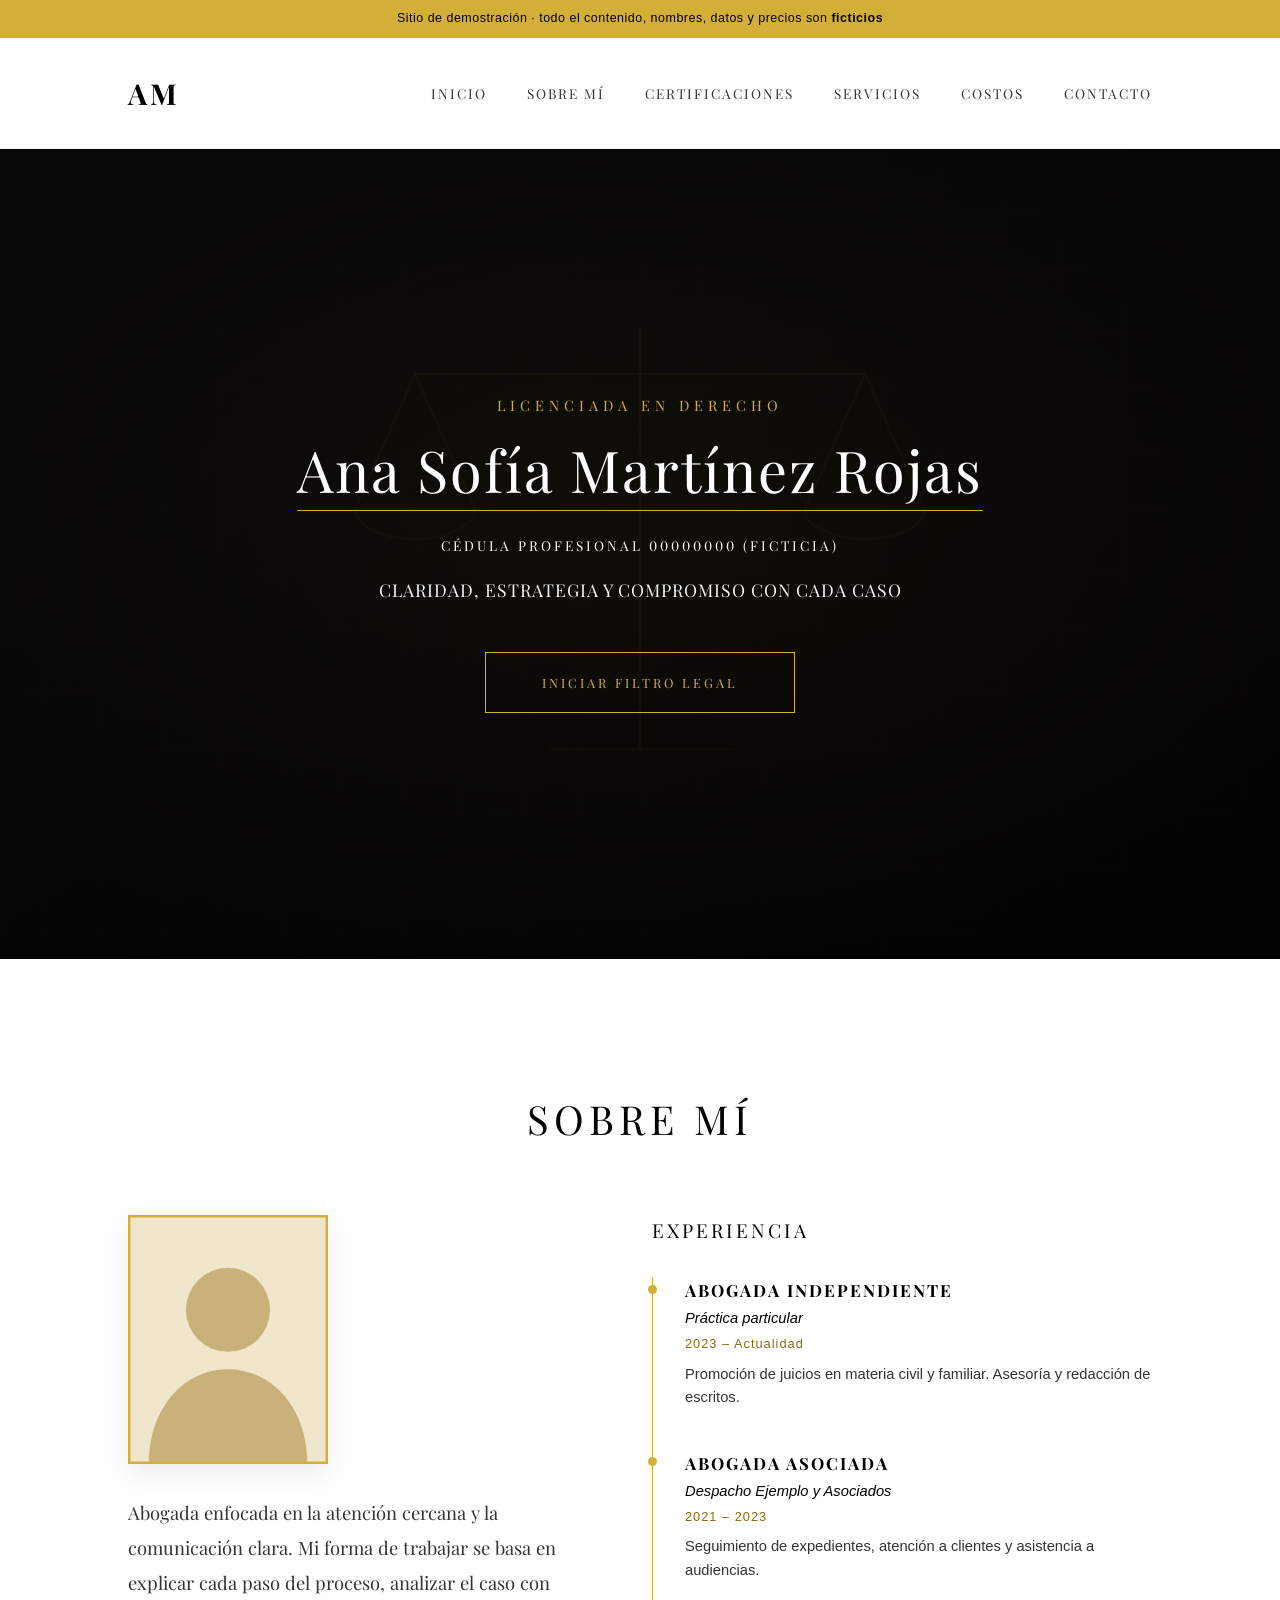
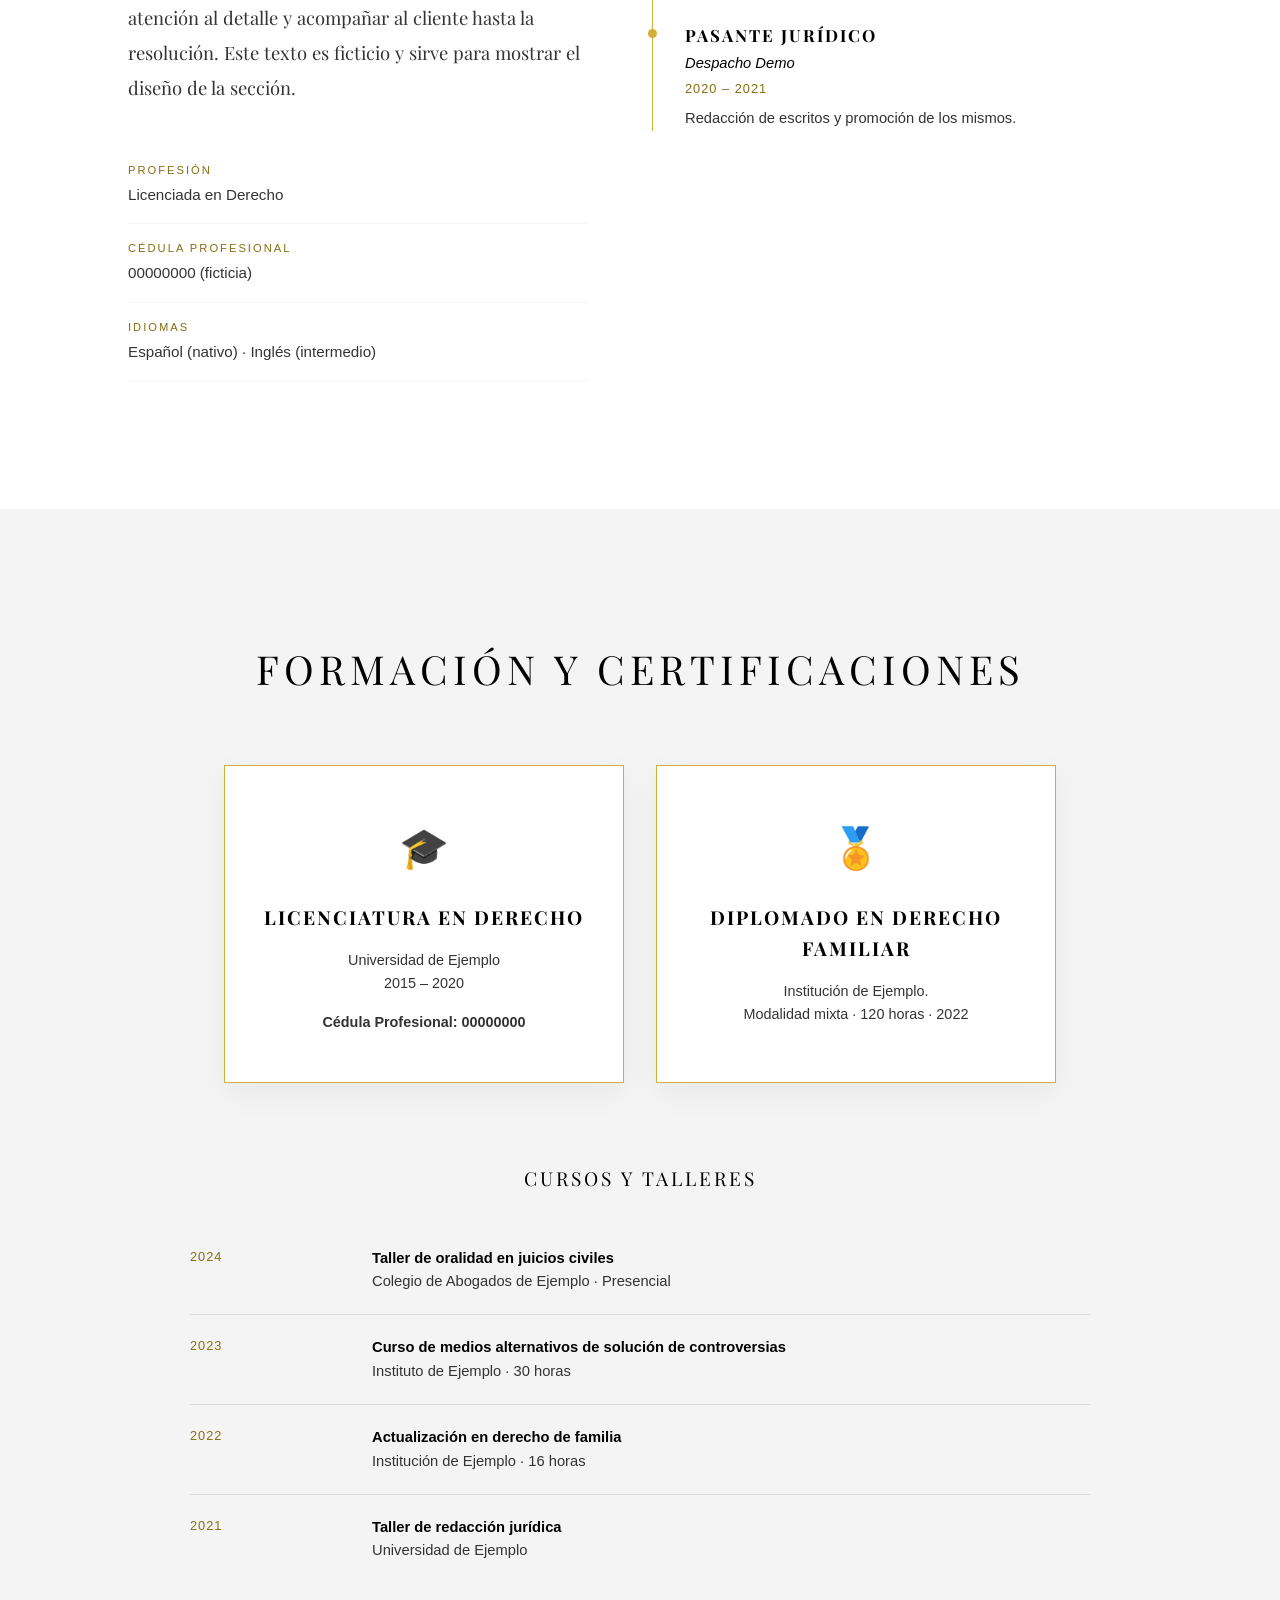
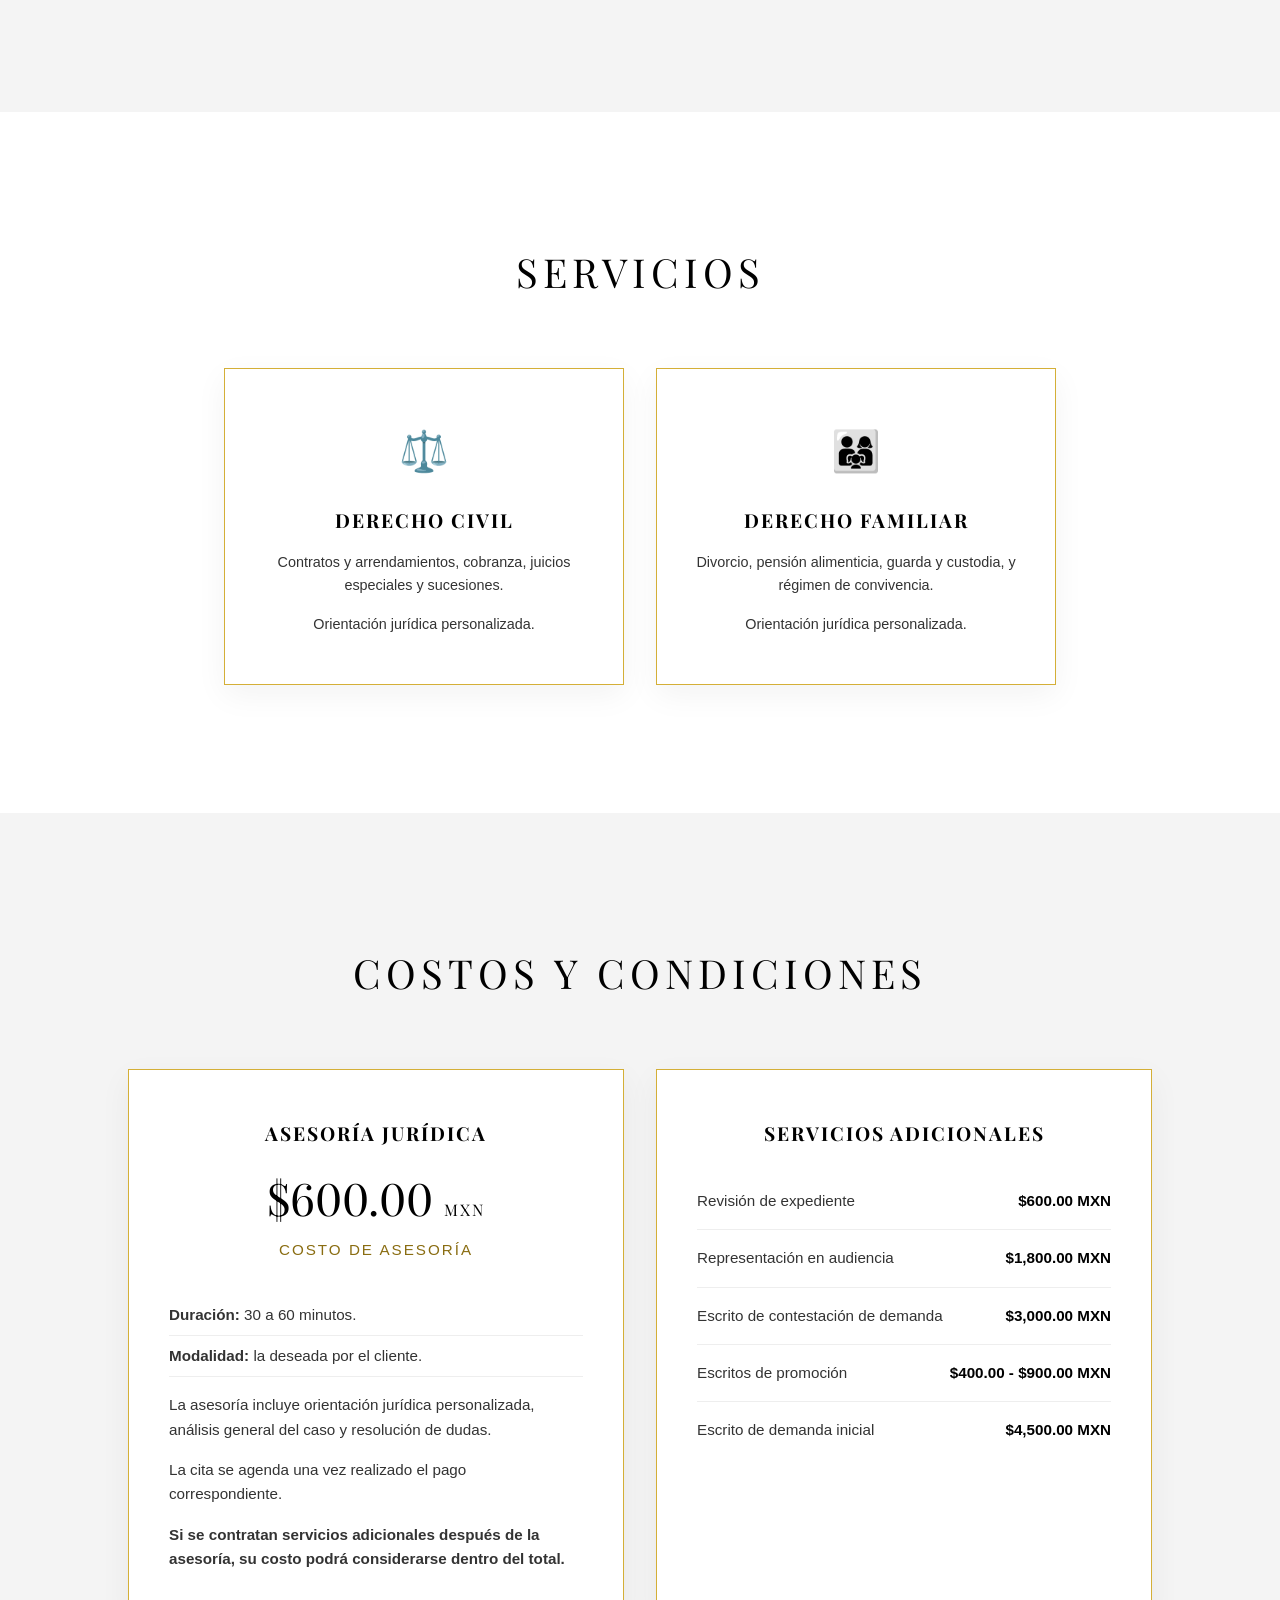
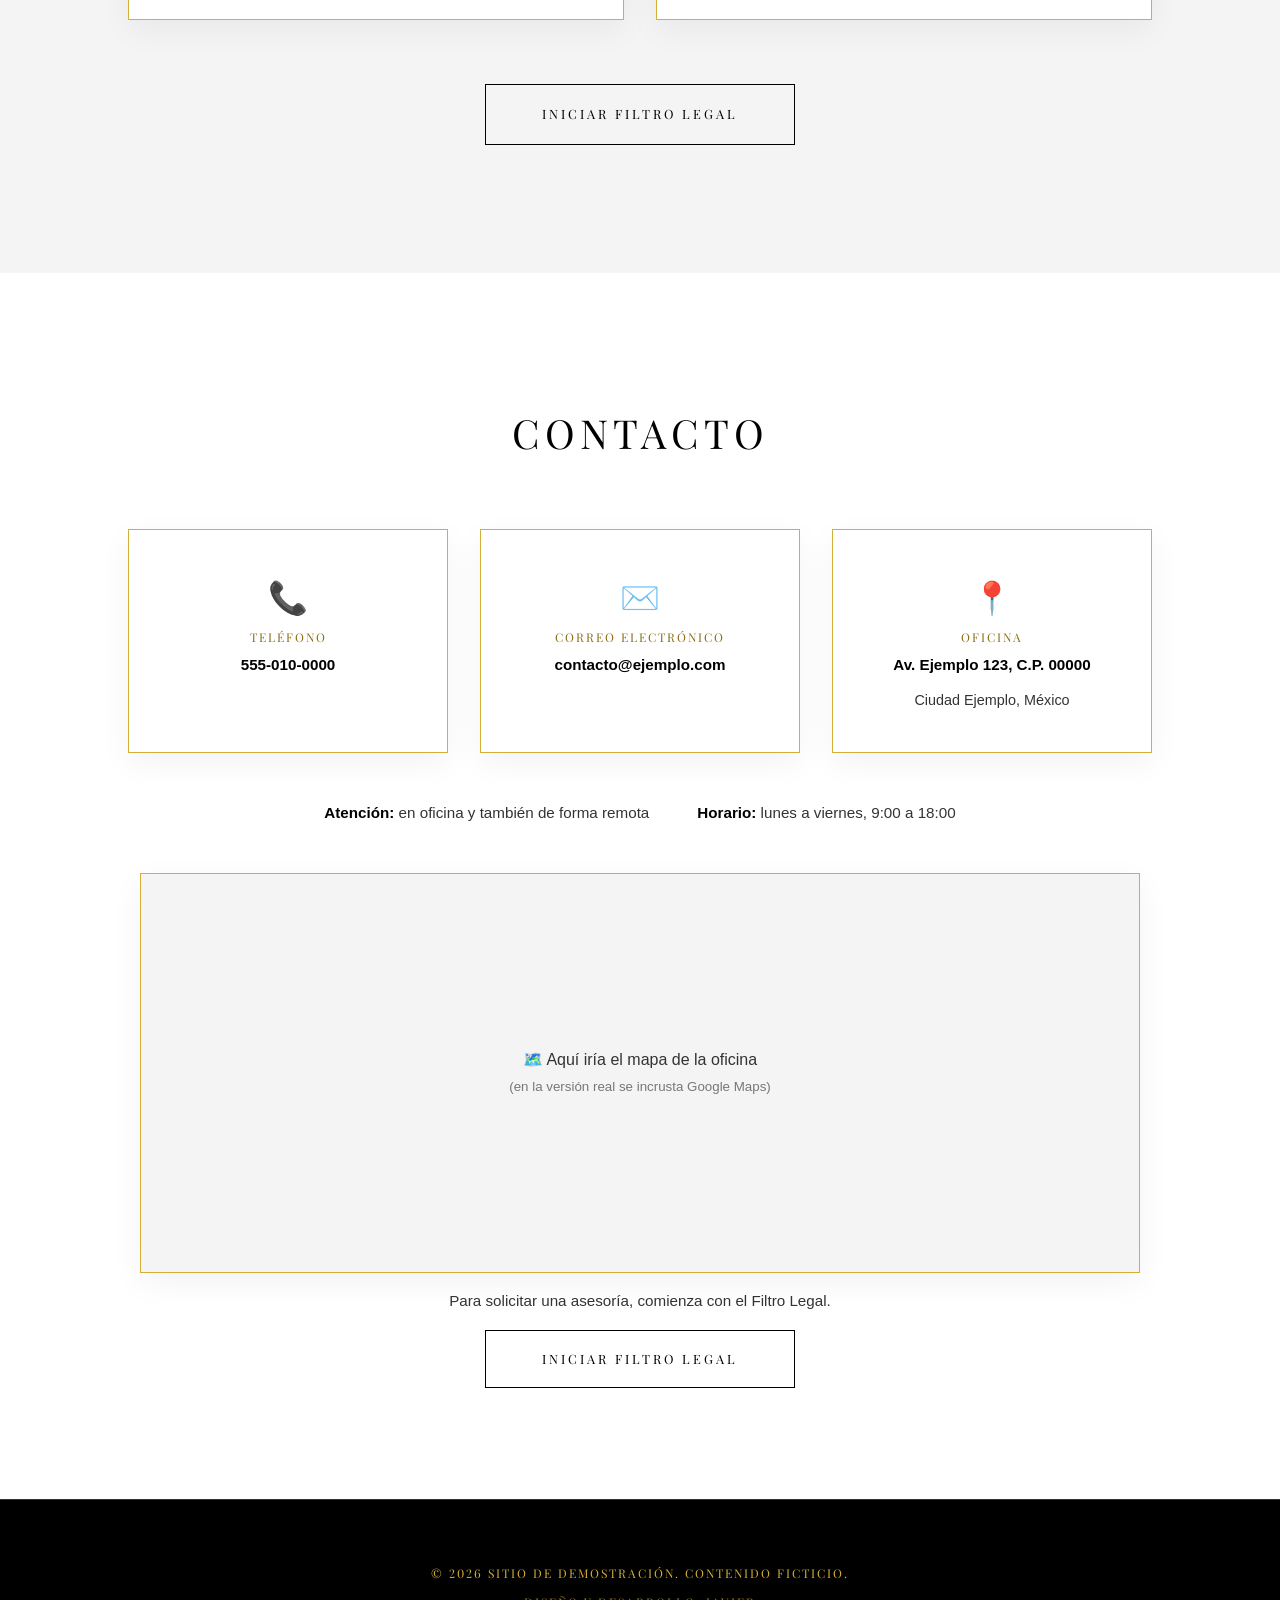
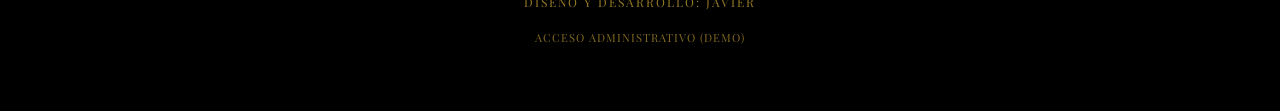
<file: index.html>
<!DOCTYPE html>
<html lang="es">
<head>
    <meta charset="UTF-8">
    <meta name="viewport" content="width=device-width, initial-scale=1.0">
    <title>Lic. Ana Sofía Martínez Rojas | Abogada (sitio de demostración)</title>
    <meta name="description" content="Sitio de demostración: landing profesional para una abogada, con formulario de pre-calificación de clientes y panel de solicitudes. Todo el contenido es ficticio.">
    <meta name="robots" content="noindex, nofollow">
    <meta name="theme-color" content="#000000">
    <meta property="og:type" content="website">
    <meta property="og:title" content="Landing para abogada con filtro de clientes (demo)">
    <meta property="og:description" content="Landing responsive, formulario de pre-calificación y panel de solicitudes. Contenido ficticio de demostración.">
    <link rel="icon" type="image/svg+xml" href="img/favicon.svg">
    <link href="https://fonts.googleapis.com/css2?family=Playfair+Display:ital,wght@0,400;0,700;1,400&display=swap" rel="stylesheet">
    <link rel="stylesheet" href="styles.css">
</head>
<body>

    <div class="demo-banner" role="note">
        Sitio de demostración · todo el contenido, nombres, datos y precios son <strong>ficticios</strong>
    </div>

    <nav class="navbar" id="navbar">
        <div class="logo">AM</div>
        <button class="nav-toggle" id="nav-toggle" type="button" aria-label="Abrir menú" aria-expanded="false" aria-controls="nav-links">
            <span></span><span></span><span></span>
        </button>
        <ul class="nav-links" id="nav-links">
            <li><a href="#">Inicio</a></li>
            <li><a href="#sobre-mi">Sobre mí</a></li>
            <li><a href="#formacion">Certificaciones</a></li>
            <li><a href="#servicios">Servicios</a></li>
            <li><a href="#costos">Costos</a></li>
            <li><a href="#contacto">Contacto</a></li>
        </ul>
    </nav>

    <header class="hero">
        <p class="hero-kicker">Licenciada en Derecho</p>
        <h1>Ana Sofía Martínez Rojas</h1>
        <p class="hero-credential">Cédula Profesional 00000000 (ficticia)</p>
        <p>Claridad, estrategia y compromiso con cada caso</p>
        <a href="encuesta.html" class="btn" target="_blank" rel="noopener">Iniciar Filtro Legal</a>
    </header>

    <!-- ============ SOBRE MÍ ============ -->
    <section class="about" id="sobre-mi">
        <h2>Sobre Mí</h2>
        <div class="about-grid">

            <div class="about-profile">
                <img class="about-photo" src="img/avatar.svg" alt="Retrato ilustrativo de la abogada (imagen de demostración)" width="200" height="250">
                <p class="about-lead">Abogada enfocada en la atención cercana y la comunicación clara. Mi forma de trabajar se basa en explicar cada paso del proceso, analizar el caso con atención al detalle y acompañar al cliente hasta la resolución. Este texto es ficticio y sirve para mostrar el diseño de la sección.</p>
                <ul class="about-facts">
                    <li><span>Profesión</span> Licenciada en Derecho</li>
                    <li><span>Cédula Profesional</span> 00000000 (ficticia)</li>
                    <li><span>Idiomas</span> Español (nativo) · Inglés (intermedio)</li>
                </ul>
            </div>

            <div class="about-experience">
                <h3>Experiencia</h3>
                <ol class="timeline">
                    <li>
                        <h4>Abogada independiente</h4>
                        <p class="timeline-org">Práctica particular</p>
                        <p class="timeline-date">2023 – Actualidad</p>
                        <p>Promoción de juicios en materia civil y familiar. Asesoría y redacción de escritos.</p>
                    </li>
                    <li>
                        <h4>Abogada asociada</h4>
                        <p class="timeline-org">Despacho Ejemplo y Asociados</p>
                        <p class="timeline-date">2021 – 2023</p>
                        <p>Seguimiento de expedientes, atención a clientes y asistencia a audiencias.</p>
                    </li>
                    <li>
                        <h4>Pasante jurídico</h4>
                        <p class="timeline-org">Despacho Demo</p>
                        <p class="timeline-date">2020 – 2021</p>
                        <p>Redacción de escritos y promoción de los mismos.</p>
                    </li>
                </ol>
            </div>

        </div>
    </section>

    <!-- ============ FORMACIÓN Y CERTIFICACIONES ============ -->
    <section class="formation" id="formacion">
        <h2>Formación y Certificaciones</h2>

        <div class="cert-grid">
            <div class="card">
                <div class="cert-icon">🎓</div>
                <h3>Licenciatura en Derecho</h3>
                <p>Universidad de Ejemplo<br>2015 – 2020</p>
                <p><strong>Cédula Profesional: 00000000</strong></p>
            </div>
            <div class="card">
                <div class="cert-icon">🏅</div>
                <h3>Diplomado en Derecho Familiar</h3>
                <p>Institución de Ejemplo.<br>Modalidad mixta · 120 horas · 2022</p>
            </div>
        </div>

        <h3 class="formation-subtitle">Cursos y Talleres</h3>
        <ul class="course-list">
            <li>
                <span class="course-date">2024</span>
                <div><strong>Taller de oralidad en juicios civiles</strong><br>Colegio de Abogados de Ejemplo · Presencial</div>
            </li>
            <li>
                <span class="course-date">2023</span>
                <div><strong>Curso de medios alternativos de solución de controversias</strong><br>Instituto de Ejemplo · 30 horas</div>
            </li>
            <li>
                <span class="course-date">2022</span>
                <div><strong>Actualización en derecho de familia</strong><br>Institución de Ejemplo · 16 horas</div>
            </li>
            <li>
                <span class="course-date">2021</span>
                <div><strong>Taller de redacción jurídica</strong><br>Universidad de Ejemplo</div>
            </li>
        </ul>
    </section>

    <section class="services" id="servicios">
        <h2>Servicios</h2>
        <div class="cert-grid">
            <div class="card">
                <div class="cert-icon">⚖️</div>
                <h3>Derecho Civil</h3>
                <p>Contratos y arrendamientos, cobranza, juicios especiales y sucesiones.</p>
                <p>Orientación jurídica personalizada.</p>
            </div>
            <div class="card">
                <div class="cert-icon">👨‍👩‍👧</div>
                <h3>Derecho Familiar</h3>
                <p>Divorcio, pensión alimenticia, guarda y custodia, y régimen de convivencia.</p>
                <p>Orientación jurídica personalizada.</p>
            </div>
        </div>
    </section>

    <section class="pricing" id="costos">
        <h2>Costos y Condiciones</h2>
        <div class="pricing-grid">

            <div class="pricing-card">
                <h3>Asesoría Jurídica</h3>
                <div class="pricing-price">$600.00 <small>MXN</small></div>
                <p class="pricing-caption">Costo de asesoría</p>
                <ul class="pricing-details">
                    <li><strong>Duración:</strong> 30 a 60 minutos.</li>
                    <li><strong>Modalidad:</strong> la deseada por el cliente.</li>
                </ul>
                <p>La asesoría incluye orientación jurídica personalizada, análisis general del caso y resolución de dudas.</p>
                <p>La cita se agenda una vez realizado el pago correspondiente.</p>
                <p><strong>Si se contratan servicios adicionales después de la asesoría, su costo podrá considerarse dentro del total.</strong></p>
            </div>

            <div class="pricing-card">
                <h3>Servicios adicionales</h3>
                <ul class="pricing-list">
                    <li><span>Revisión de expediente</span> <strong>$600.00 MXN</strong></li>
                    <li><span>Representación en audiencia</span> <strong>$1,800.00 MXN</strong></li>
                    <li><span>Escrito de contestación de demanda</span> <strong>$3,000.00 MXN</strong></li>
                    <li><span>Escritos de promoción</span> <strong>$400.00 - $900.00 MXN</strong></li>
                    <li><span>Escrito de demanda inicial</span> <strong>$4,500.00 MXN</strong></li>
                </ul>
            </div>

        </div>
        <a href="encuesta.html" class="btn btn-dark pricing-cta" target="_blank" rel="noopener">Iniciar Filtro Legal</a>
    </section>

    <!-- ============ CONTACTO ============ -->
    <section class="contact" id="contacto">
        <h2>Contacto</h2>
        <div class="contact-grid">
            <div class="contact-item">
                <span class="contact-icon">📞</span>
                <span class="contact-label">Teléfono</span>
                <strong>555-010-0000</strong>
            </div>
            <div class="contact-item">
                <span class="contact-icon">✉️</span>
                <span class="contact-label">Correo electrónico</span>
                <strong>contacto@ejemplo.com</strong>
            </div>
            <div class="contact-item contact-office">
                <span class="contact-icon">📍</span>
                <span class="contact-label">Oficina</span>
                <strong>Av. Ejemplo 123, C.P. 00000</strong>
                <span class="contact-detail">Ciudad Ejemplo, México</span>
            </div>
        </div>

        <ul class="contact-info">
            <li><strong>Atención:</strong> en oficina y también de forma remota</li>
            <li><strong>Horario:</strong> lunes a viernes, 9:00 a 18:00</li>
        </ul>

        <div class="contact-map contact-map-demo" role="img" aria-label="Espacio reservado para el mapa de la oficina">
            <p>🗺️ Aquí iría el mapa de la oficina<br><small>(en la versión real se incrusta Google Maps)</small></p>
        </div>

        <p class="contact-note">Para solicitar una asesoría, comienza con el Filtro Legal.</p>
        <a href="encuesta.html" class="btn btn-dark" target="_blank" rel="noopener">Iniciar Filtro Legal</a>
    </section>

    <footer>
        <p>&copy; 2026 Sitio de demostración. Contenido ficticio.</p>
        <p class="footer-credit">Diseño y desarrollo: Javier</p>
        <div class="footer-admin">
            <a href="admin.html">Acceso Administrativo (demo)</a>
        </div>
    </footer>

    <script src="nav.js"></script>
</body>
</html>
</file>
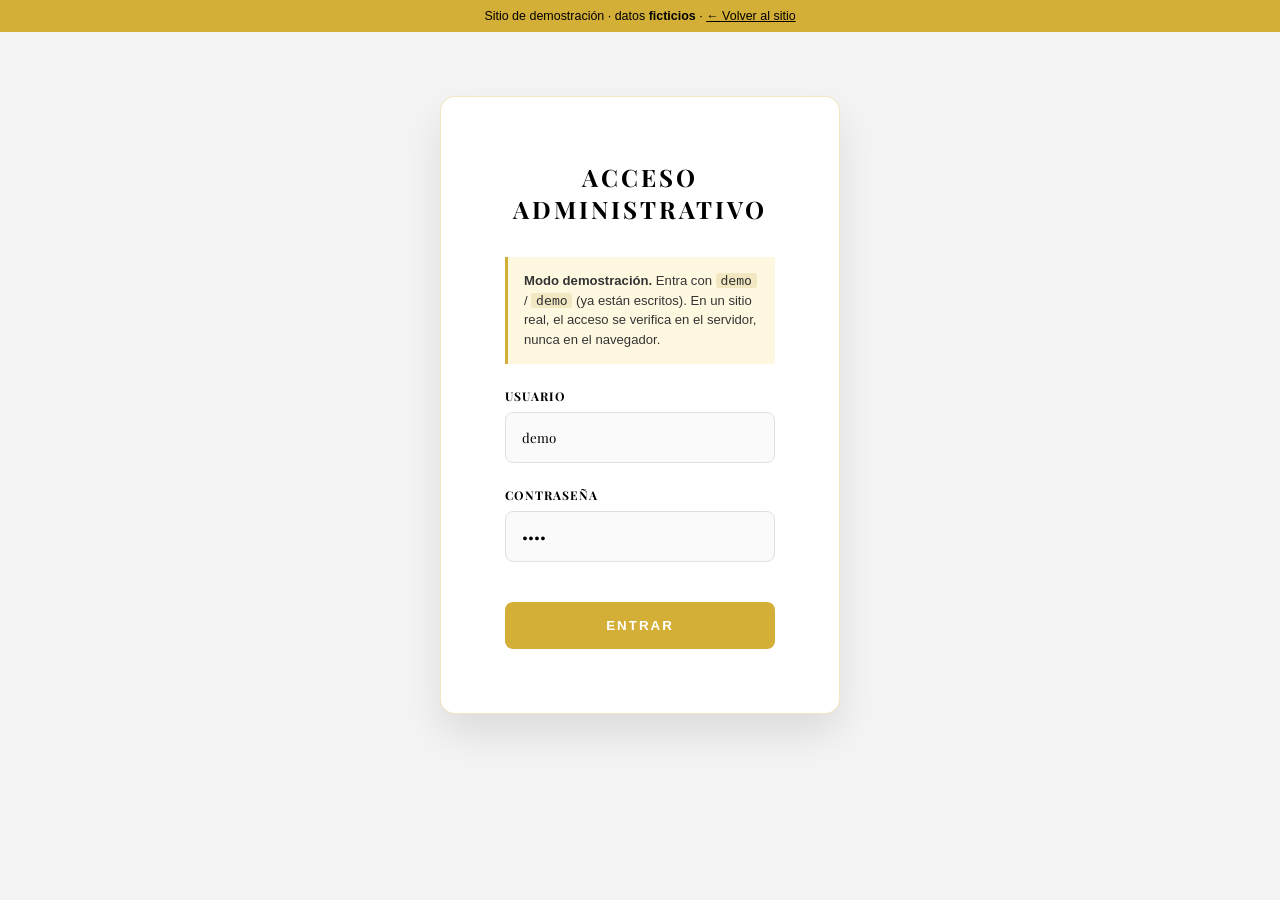
<file: admin.html>
<!DOCTYPE html>
<html lang="es">
<head>
    <meta charset="UTF-8">
    <meta name="viewport" content="width=device-width, initial-scale=1.0">
    <title>Panel de Administración | Sitio de demostración</title>
    <meta name="robots" content="noindex, nofollow">
    <link rel="icon" type="image/svg+xml" href="img/favicon.svg">
    <link href="https://fonts.googleapis.com/css2?family=Playfair+Display:ital,wght@0,400;0,700;1,400&display=swap" rel="stylesheet">
    <link rel="stylesheet" href="admin.css">
</head>
<body>

    <div class="demo-banner" role="note">
        Sitio de demostración · datos <strong>ficticios</strong> · <a href="index.html">← Volver al sitio</a>
    </div>

    <main class="admin-main">

        <div id="login-section" class="login-container">
            <h2>Acceso Administrativo</h2>
            <p class="demo-hint">
                <strong>Modo demostración.</strong> Entra con <code>demo</code> / <code>demo</code> (ya están escritos).
                En un sitio real, el acceso se verifica en el servidor, nunca en el navegador.
            </p>
            <form id="login-form">
                <div class="form-group">
                    <label for="username">Usuario</label>
                    <input type="text" id="username" required placeholder="Usuario" value="demo" autocomplete="off">
                </div>
                <div class="form-group">
                    <label for="password">Contraseña</label>
                    <input type="password" id="password" required placeholder="••••••••" value="demo" autocomplete="off">
                </div>
                <button type="submit" class="btn-login">Entrar</button>
            </form>
        </div>

        <div id="dashboard">
            <div class="dashboard-header">
                <h2>Solicitudes de Clientes</h2>
                <div class="dashboard-actions">
                    <button class="btn-secondary" id="btn-restablecer" type="button">Restablecer datos de ejemplo</button>
                    <button class="btn-logout" onclick="logout()">Cerrar Sesión</button>
                </div>
            </div>
            <p class="dashboard-hint">Haz clic en una fila para ver el detalle completo de la solicitud.</p>
            <div class="tabla-scroll">
                <table>
                    <thead>
                        <tr>
                            <th>Fecha</th>
                            <th>Cliente</th>
                            <th>Área</th>
                            <th>WhatsApp</th>
                            <th>Estado</th>
                        </tr>
                    </thead>
                    <tbody id="solicitudes-body"></tbody>
                </table>
            </div>
            <p id="solicitudes-vacio" class="solicitudes-vacio">Aún no hay solicitudes del Filtro Legal.</p>
        </div>

    </main>

    <script src="store.js"></script>
    <script src="admin-solicitudes.js"></script>

    <script>
        const loginForm = document.getElementById('login-form');
        const loginSection = document.getElementById('login-section');
        const dashboard = document.getElementById('dashboard');

        // Demo: la verificación es solo visual. Ver el mensaje en pantalla.
        loginForm.addEventListener('submit', (e) => {
            e.preventDefault();
            const user = document.getElementById('username').value.trim();
            const pass = document.getElementById('password').value;

            if (user === 'demo' && pass === 'demo') {
                loginSection.style.display = 'none';
                dashboard.style.display = 'block';
            } else {
                alert('En esta demo las credenciales son: usuario "demo" y contraseña "demo".');
            }
        });

        function logout() {
            dashboard.style.display = 'none';
            loginSection.style.display = 'block';
        }
    </script>
</body>
</html>
</file>
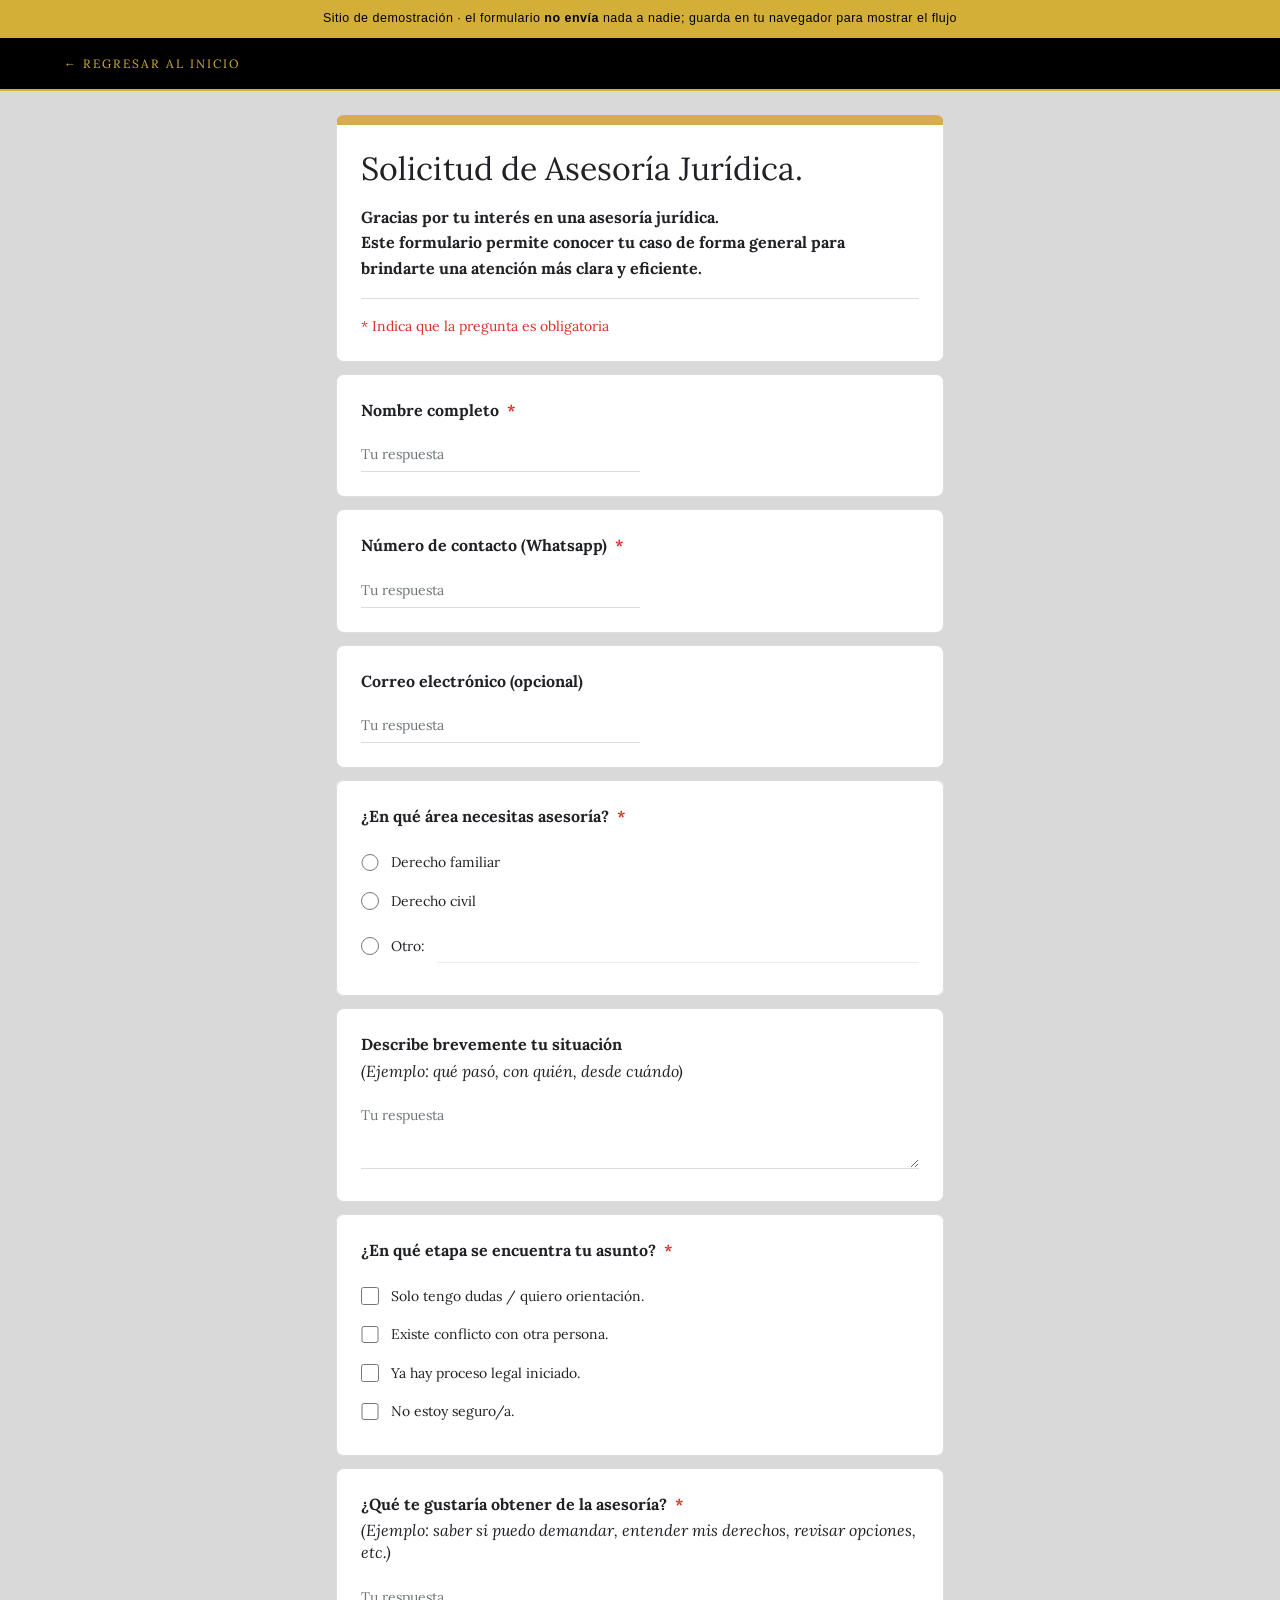
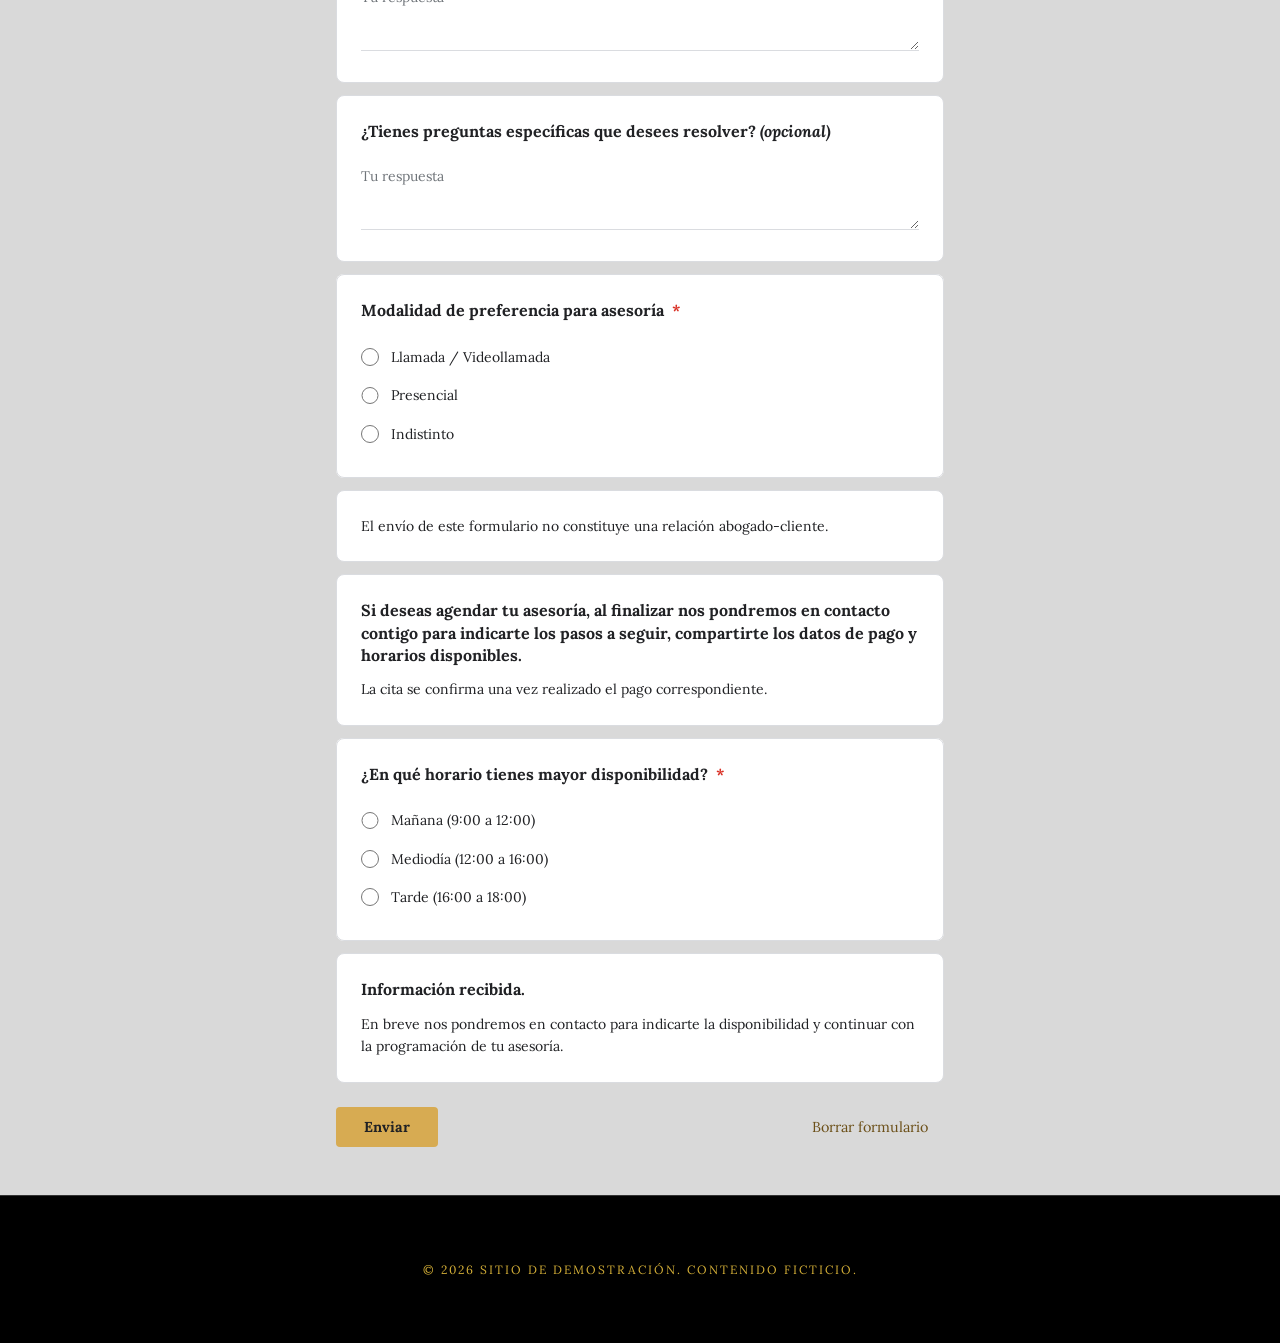
<file: encuesta.html>
<!DOCTYPE html>
<html lang="es">
<head>
    <meta charset="UTF-8">
    <meta name="viewport" content="width=device-width, initial-scale=1.0">
    <title>Solicitud de Asesoría Jurídica | Sitio de demostración</title>
    <meta name="robots" content="noindex, nofollow">
    <link rel="icon" type="image/svg+xml" href="img/favicon.svg">
    <link href="https://fonts.googleapis.com/css2?family=Lora:ital,wght@0,400;0,700;1,400;1,700&family=Playfair+Display:wght@400;700&display=swap" rel="stylesheet">
    <link rel="stylesheet" href="styles.css">
    <link rel="stylesheet" href="encuesta.css">
</head>
<body class="filtro-page">

    <div class="demo-banner" role="note">
        Sitio de demostración · el formulario <strong>no envía</strong> nada a nadie; guarda en tu navegador para mostrar el flujo
    </div>

    <div class="filtro-topbar">
        <a href="index.html" class="back-btn">← Regresar al Inicio</a>
    </div>

    <main class="filtro-wrap">

        <!-- ================= FORMULARIO ================= -->
        <div id="filtro-formulario">

            <header class="filtro-card filtro-card-header">
                <h1 class="filtro-titulo">Solicitud de Asesoría Jurídica.</h1>
                <p class="filtro-intro"><b>Gracias por tu interés en una asesoría jurídica.<br>Este formulario permite conocer tu caso de forma general para brindarte una atención más clara y eficiente.</b></p>
                <p class="aviso-obligatorio">* Indica que la pregunta es obligatoria</p>
            </header>

            <form id="filtroForm">

                <!-- 1 · Texto corto · obligatoria -->
                <div class="filtro-card pregunta-grupo">
                    <label class="pregunta-label" for="nombre">Nombre completo <span class="req">*</span></label>
                    <input class="filtro-input" type="text" id="nombre" name="nombre" required autocomplete="name" placeholder="Tu respuesta">
                </div>

                <!-- 2 · Texto corto · obligatoria -->
                <div class="filtro-card pregunta-grupo">
                    <label class="pregunta-label" for="whatsapp">Número de contacto (Whatsapp) <span class="req">*</span></label>
                    <input class="filtro-input" type="tel" id="whatsapp" name="whatsapp" required minlength="10" inputmode="tel" autocomplete="tel" placeholder="Tu respuesta">
                </div>

                <!-- 3 · Texto corto · opcional -->
                <div class="filtro-card pregunta-grupo">
                    <label class="pregunta-label" for="correo">Correo electrónico (opcional)</label>
                    <input class="filtro-input" type="email" id="correo" name="correo" autocomplete="email" placeholder="Tu respuesta">
                </div>

                <!-- 4 · Opción única con "Otro" · obligatoria -->
                <fieldset class="filtro-card pregunta-grupo">
                    <legend class="pregunta-label">¿En qué área necesitas asesoría? <span class="req">*</span></legend>
                    <label class="opcion"><input type="radio" name="area" value="Derecho familiar" required> Derecho familiar</label>
                    <label class="opcion"><input type="radio" name="area" value="Derecho civil"> Derecho civil</label>
                    <label class="opcion opcion-otro">
                        <input type="radio" name="area" value="__otro__" id="area-otro"> Otro:
                        <input class="filtro-input" type="text" id="area-otro-texto" name="area_otro" disabled aria-label="Otra área">
                    </label>
                </fieldset>

                <!-- 5 · Párrafo · opcional -->
                <div class="filtro-card pregunta-grupo">
                    <label class="pregunta-label" for="descripcion">
                        Describe brevemente tu situación
                        <i class="ayuda">(Ejemplo: qué pasó, con quién, desde cuándo)</i>
                    </label>
                    <textarea class="filtro-input" id="descripcion" name="descripcion" rows="3" placeholder="Tu respuesta"></textarea>
                </div>

                <!-- 6 · Casillas (varias) · obligatoria -->
                <fieldset class="filtro-card pregunta-grupo" id="grupo-etapa">
                    <legend class="pregunta-label">¿En qué etapa se encuentra tu asunto? <span class="req">*</span></legend>
                    <label class="opcion"><input type="checkbox" name="etapa" value="Solo tengo dudas / quiero orientación."> Solo tengo dudas / quiero orientación.</label>
                    <label class="opcion"><input type="checkbox" name="etapa" value="Existe conflicto con otra persona."> Existe conflicto con otra persona.</label>
                    <label class="opcion"><input type="checkbox" name="etapa" value="Ya hay proceso legal iniciado."> Ya hay proceso legal iniciado.</label>
                    <label class="opcion"><input type="checkbox" name="etapa" value="No estoy seguro/a."> No estoy seguro/a.</label>
                    <p class="error-msg" id="error-etapa" hidden>Esta pregunta es obligatoria. Selecciona al menos una opción.</p>
                </fieldset>

                <!-- 7 · Párrafo · obligatoria -->
                <div class="filtro-card pregunta-grupo">
                    <label class="pregunta-label" for="objetivo">
                        ¿Qué te gustaría obtener de la asesoría? <span class="req">*</span>
                        <i class="ayuda">(Ejemplo: saber si puedo demandar, entender mis derechos, revisar opciones, etc.)</i>
                    </label>
                    <textarea class="filtro-input" id="objetivo" name="objetivo" rows="3" required placeholder="Tu respuesta"></textarea>
                </div>

                <!-- 8 · Párrafo · opcional -->
                <div class="filtro-card pregunta-grupo">
                    <label class="pregunta-label" for="preguntas">¿Tienes preguntas específicas que desees resolver? <i>(opcional)</i></label>
                    <textarea class="filtro-input" id="preguntas" name="preguntas" rows="3" placeholder="Tu respuesta"></textarea>
                </div>

                <!-- 9 · Opción única · obligatoria -->
                <fieldset class="filtro-card pregunta-grupo">
                    <legend class="pregunta-label">Modalidad de preferencia para asesoría <span class="req">*</span></legend>
                    <label class="opcion"><input type="radio" name="modalidad" value="Llamada / Videollamada" required> Llamada / Videollamada</label>
                    <label class="opcion"><input type="radio" name="modalidad" value="Presencial"> Presencial</label>
                    <label class="opcion"><input type="radio" name="modalidad" value="Indistinto"> Indistinto</label>
                </fieldset>

                <!-- Costos y servicios adicionales viven en index.html#costos. Aquí solo queda el aviso legal del envío. -->
                <section class="filtro-card">
                    <div class="bloque-texto">
                        <p>El envío de este formulario no constituye una relación abogado-cliente.</p>
                    </div>
                </section>

                <!-- 12 · Bloque de texto: aviso de contacto -->
                <section class="filtro-card">
                    <h2 class="bloque-titulo">Si deseas agendar tu asesoría, al finalizar nos pondremos en contacto contigo para indicarte los pasos a seguir, compartirte los datos de pago y horarios disponibles.</h2>
                    <div class="bloque-texto">
                        <p>La cita se confirma una vez realizado el pago correspondiente.</p>
                    </div>
                </section>

                <!-- 13 · Opción única · obligatoria -->
                <fieldset class="filtro-card pregunta-grupo">
                    <legend class="pregunta-label">¿En qué horario tienes mayor disponibilidad? <span class="req">*</span></legend>
                    <label class="opcion"><input type="radio" name="horario" value="Mañana (9:00 a 12:00)" required> Mañana (9:00 a 12:00)</label>
                    <label class="opcion"><input type="radio" name="horario" value="Mediodía (12:00 a 16:00)"> Mediodía (12:00 a 16:00)</label>
                    <label class="opcion"><input type="radio" name="horario" value="Tarde (16:00 a 18:00)"> Tarde (16:00 a 18:00)</label>
                </fieldset>

                <!-- 14 · Bloque de texto final (se ve antes de enviar) -->
                <section class="filtro-card">
                    <h2 class="bloque-titulo">Información recibida.</h2>
                    <div class="bloque-texto">
                        <p>En breve nos pondremos en contacto para indicarte la disponibilidad y continuar con la programación de tu asesoría.</p>
                    </div>
                </section>

                <p class="error-msg" id="error-envio" hidden>No se pudo enviar tu solicitud. Inténtalo de nuevo.</p>

                <div class="filtro-acciones">
                    <button type="submit" class="btn-enviar" id="btn-enviar">Enviar</button>
                    <button type="button" class="btn-borrar" id="btn-borrar">Borrar formulario</button>
                </div>
            </form>
        </div>

        <!-- ================= CONFIRMACIÓN (tras enviar) ================= -->
        <div id="filtro-gracias" hidden>
            <div class="filtro-card filtro-card-header">
                <p class="filtro-titulo">Solicitud de Asesoría Jurídica.</p>
                <p class="confirmacion-mensaje">Gracias por compartir la información de tu caso, lo revisaremos a la brevedad.</p>
                <button type="button" class="confirmacion-enlace" id="btn-otra">Enviar otra respuesta</button>
                <a href="index.html" class="confirmacion-enlace">Volver al inicio</a>
            </div>
        </div>

    </main>

    <footer>
        <p>&copy; 2026 Sitio de demostración. Contenido ficticio.</p>
    </footer>

    <script src="store.js"></script>
    <script src="encuesta.js"></script>
</body>
</html>
</file>
<file: styles.css>
/* Palette: Gold (#D4AF37), Dark Gray (#333), White (#FFFFFF), Black (#000000) */

:root {
    --gold: #D4AF37;
    --dark-gray: #333333;
    --black: #000000;
    --white: #FFFFFF;
    --light-gray: #f4f4f4;
}
html {
    scroll-behavior: smooth;
}
* {
    margin: 0;
    padding: 0;
    box-sizing: border-box;
}

body {
    font-family: 'Playfair Display', serif; /* Elegant serif for luxury feel */
    line-height: 1.6;
    color: var(--black);
    background-color: var(--white);
}

/* Navbar */
.navbar {
    display: flex;
    justify-content: space-between;
    align-items: center;
    padding: 2rem 10%;
    background-color: var(--white);
    border-bottom: 1px solid var(--light-gray);
    position: sticky;
    top: 0;
    z-index: 1000;
}

.logo {
    font-size: 1.8rem;
    font-weight: 700;
    color: var(--black);
    letter-spacing: 4px;
    text-transform: uppercase;
}

.nav-links {
    list-style: none;
    display: flex;
}

.nav-links li {
    margin-left: 2.5rem;
}

.nav-links a {
    text-decoration: none;
    color: var(--dark-gray);
    font-size: 0.85rem;
    font-weight: 400;
    text-transform: uppercase;
    letter-spacing: 2px;
    transition: color 0.3s ease;
}

.nav-links a:hover {
    color: var(--gold);
}

/* Hero Section */
.hero {
    height: 90vh;
    display: flex;
    flex-direction: column;
    justify-content: center;
    align-items: center;
    text-align: center;
    background-color: var(--black);
    color: var(--white);
    padding: 0 10%;
    position: relative;
    overflow: hidden;
}

.hero::before {
    content: '';
    position: absolute;
    top: 0;
    left: 0;
    width: 100%;
    height: 100%;
    background: linear-gradient(rgba(0,0,0,0.7), rgba(0,0,0,0.7)), 
                url('img/hero-pattern.svg');
    background-size: cover;
    background-position: center;
    z-index: 1;
}

.hero h1, .hero p, .hero .btn {
    position: relative;
    z-index: 2;
}

.hero h1 {
    font-size: 4rem;
    font-weight: 400;
    margin-bottom: 1.5rem;
    letter-spacing: 2px;
    border-bottom: 1px solid var(--gold);
    padding-bottom: 0.5rem;
}

.hero p {
    font-size: 1.1rem;
    max-width: 700px;
    margin-bottom: 3rem;
    color: var(--light-gray);
    letter-spacing: 1px;
    text-transform: uppercase;
}

.btn {
    padding: 1.2rem 3.5rem;
    border: 1px solid var(--gold);
    background-color: transparent;
    color: var(--gold);
    text-decoration: none;
    transition: all 0.4s ease;
    text-transform: uppercase;
    letter-spacing: 3px;
    font-size: 0.8rem;
}

.btn:hover {
    background-color: var(--gold);
    color: var(--black);
}

/* Certifications & Services Sections */
.services {
    padding: 8rem 10%;
    background-color: var(--white);
    text-align: center;
}

.services {
    background-color: var(--white); /* Alterna con "Formación" (gris) y "Costos" (gris) */
}

.services h2 {
    font-size: 2.5rem;
    font-weight: 400;
    color: var(--black);
    margin-bottom: 4rem;
    text-transform: uppercase;
    letter-spacing: 5px;
}
.cert-grid {
    display: flex;
    justify-content: center;
    flex-wrap: wrap;
    gap: 2rem;
}

.card {
    flex: 1;
    min-width: 300px;
    max-width: 400px;
    background-color: var(--white);
    border: 1px solid var(--gold);
    padding: 3rem 2rem;
    color: var(--dark-gray);
    box-shadow: 0 10px 30px rgba(0, 0, 0, 0.05);
    transition: transform 0.3s ease, box-shadow 0.3s ease;
    display: flex;
    flex-direction: column;
    align-items: center;
    gap: 1rem;
}

.card:hover {
    transform: translateY(-10px);
    box-shadow: 0 15px 40px rgba(212, 175, 55, 0.15);
}

.cert-icon {
    font-size: 2.5rem;
    margin-bottom: 0.5rem;
}

.card h3 {
    font-size: 1.2rem;
    color: var(--black);
    text-transform: uppercase;
    letter-spacing: 2px;
}

.card p {
    font-size: 0.9rem;
    color: var(--dark-gray);
    font-family: sans-serif; 
}

.card:hover {
    transform: translateY(-10px);
    border-color: var(--gold);
}

/* Footer */
footer {
    padding: 4rem 10%;
    background-color: var(--black);
    color: var(--gold);
    text-align: center;
    font-size: 0.75rem;
    letter-spacing: 2px;
    text-transform: uppercase;
    border-top: 1px solid var(--dark-gray);
}

@media (max-width: 768px) {
    .hero h1 { font-size: 2.8rem; }
    .navbar { padding: 1.5rem 5%; }
}

/* Costos y Condiciones (index.html#costos) */
.pricing {
    padding: 8rem 10%;
    background-color: var(--light-gray);
    text-align: center;
}

.pricing h2 {
    font-size: 2.5rem;
    font-weight: 400;
    color: var(--black);
    margin-bottom: 4rem;
    text-transform: uppercase;
    letter-spacing: 5px;
}

.pricing-grid {
    display: flex;
    justify-content: center;
    flex-wrap: wrap;
    gap: 2rem;
}

.pricing-card {
    flex: 1;
    min-width: 300px;
    max-width: 520px;
    padding: 3rem 2.5rem;
    background-color: var(--white);
    border: 1px solid var(--gold);
    box-shadow: 0 10px 30px rgba(0, 0, 0, 0.05);
    color: var(--dark-gray);
    text-align: left;
}

.pricing-card h3 {
    margin-bottom: 1.5rem;
    font-size: 1.2rem;
    color: var(--black);
    text-transform: uppercase;
    letter-spacing: 2px;
    text-align: center;
}

.pricing-price {
    font-size: 2.8rem;
    line-height: 1.1;
    color: var(--black);
    text-align: center;
    font-variant-numeric: lining-nums;
}

.pricing-price small { font-size: 1rem; letter-spacing: 2px; }

.pricing-caption {
    margin-bottom: 2rem;
    font-size: 0.8rem;
    text-transform: uppercase;
    letter-spacing: 2px;
    color: var(--gold-text);
    text-align: center;
}

.pricing-card p,
.pricing-details li {
    font-family: sans-serif;
    font-size: 0.95rem;
}

.pricing-card p { margin-top: 1rem; }

.pricing-details { list-style: none; }
.pricing-details li { padding: 0.5rem 0; border-bottom: 1px solid #eee; }

.pricing-list { list-style: none; }

.pricing-list li {
    display: flex;
    justify-content: space-between;
    align-items: baseline;
    gap: 1.5rem;
    padding: 1rem 0;
    border-bottom: 1px solid #eee;
    font-family: sans-serif;
    font-size: 0.95rem;
}

.pricing-list li:last-child { border-bottom: 0; }
.pricing-list strong { white-space: nowrap; color: var(--black); }

.pricing-cta { display: inline-block; margin-top: 4rem; }

.btn-dark { color: var(--black); border-color: var(--black); }
.btn-dark:hover { background-color: var(--black); color: var(--gold); }

@media (max-width: 768px) {
    .pricing { padding: 5rem 5%; }
    .pricing h2 { font-size: 1.8rem; letter-spacing: 3px; }
    .pricing-card { padding: 2rem 1.5rem; }
    .pricing-list li { flex-direction: column; gap: 0.2rem; }
}

/* ==========================================================
   Presentación: hero, Sobre mí, Formación, Contacto
   ========================================================== */

/* Cifras uniformes (Playfair por defecto usa números "antiguos": 0539 se ve como o539) */
body { font-variant-numeric: lining-nums; }

/* Dorado más oscuro para textos pequeños sobre fondo claro (el #D4AF37 se lee poco) */
:root { --gold-text: #8A6D12; }

/* Que el menú no tape el título al saltar a una sección */
#sobre-mi, #formacion, #servicios, #costos, #contacto { scroll-margin-top: 5rem; }

/* Hero: título profesional y cédula */
.hero .hero-kicker {
    margin-bottom: 1.2rem;
    font-size: 0.9rem;
    letter-spacing: 5px;
    color: var(--gold);
}

.hero h1 { font-size: 3.6rem; line-height: 1.15; }

.hero .hero-credential {
    margin-bottom: 1.2rem;
    font-size: 0.85rem;
    letter-spacing: 3px;
    color: var(--white);
}

.hero .hero-credential + p { max-width: 900px; margin-bottom: 3rem; }

/* Títulos de sección compartidos */
.about, .formation, .contact {
    padding: 8rem 10%;
    text-align: center;
}

.about h2, .formation h2, .contact h2 {
    margin-bottom: 4rem;
    font-size: 2.5rem;
    font-weight: 400;
    color: var(--black);
    text-transform: uppercase;
    letter-spacing: 5px;
}

.about, .contact { background-color: var(--white); }
.formation { background-color: var(--light-gray); }

/* ---------- Sobre mí ---------- */
.about-grid {
    display: flex;
    flex-wrap: wrap;
    gap: 4rem;
    max-width: 1100px;
    margin: 0 auto;
    text-align: left;
}

.about-profile { flex: 1 1 380px; }
.about-experience { flex: 1 1 420px; }

.about-lead {
    margin-bottom: 2.5rem;
    font-size: 1.15rem;
    line-height: 1.9;
    color: var(--dark-gray);
}

.about-facts { list-style: none; }

.about-facts li {
    padding: 1rem 0;
    border-bottom: 1px solid var(--light-gray);
    font-family: sans-serif;
    font-size: 0.95rem;
    color: var(--dark-gray);
}

.about-facts li span {
    display: block;
    margin-bottom: 0.2rem;
    font-size: 0.7rem;
    text-transform: uppercase;
    letter-spacing: 2px;
    color: var(--gold-text);
}

.about-experience h3,
.formation-subtitle {
    margin-bottom: 2rem;
    font-size: 1.2rem;
    font-weight: 400;
    text-transform: uppercase;
    letter-spacing: 3px;
    color: var(--black);
}

/* Línea de tiempo */
.timeline {
    list-style: none;
    padding-left: 2rem;
    border-left: 1px solid var(--gold);
}

.timeline li {
    position: relative;
    margin-bottom: 2.5rem;
}

.timeline li:last-child { margin-bottom: 0; }

.timeline li::before {
    content: '';
    position: absolute;
    left: calc(-2rem - 5px);
    top: 0.45rem;
    width: 9px;
    height: 9px;
    background-color: var(--gold);
    border-radius: 50%;
}

.timeline h4 {
    font-size: 1.05rem;
    font-weight: 700;
    text-transform: uppercase;
    letter-spacing: 2px;
    color: var(--black);
}

.timeline .timeline-org {
    margin: 0.2rem 0;
    font-style: italic;
    color: var(--black);
}

.timeline .timeline-date {
    margin-bottom: 0.5rem;
    font-family: sans-serif;
    font-size: 0.8rem;
    letter-spacing: 1px;
    color: var(--gold-text);
}

.timeline p {
    font-family: sans-serif;
    font-size: 0.92rem;
    color: var(--dark-gray);
}

/* ---------- Formación y certificaciones ---------- */
.formation .cert-grid { margin-bottom: 5rem; }

.formation-subtitle { margin-bottom: 2rem; }

.course-list {
    list-style: none;
    max-width: 900px;
    margin: 0 auto;
    text-align: left;
}

.course-list li {
    display: flex;
    gap: 2rem;
    padding: 1.3rem 0;
    border-bottom: 1px solid #dcdcdc;
    font-family: sans-serif;
    font-size: 0.92rem;
    line-height: 1.6;
    color: var(--dark-gray);
}

.course-list li:last-child { border-bottom: 0; }

.course-list strong { color: var(--black); }

.course-date {
    flex: 0 0 150px;
    font-size: 0.8rem;
    letter-spacing: 1px;
    text-transform: uppercase;
    color: var(--gold-text);
}

/* ---------- Contacto ---------- */
.contact-grid {
    display: flex;
    justify-content: center;
    flex-wrap: wrap;
    gap: 2rem;
    margin-bottom: 3rem;
}

.contact-item {
    flex: 1;
    min-width: 280px;
    max-width: 420px;
    display: flex;
    flex-direction: column;
    align-items: center;
    gap: 0.4rem;
    padding: 2.5rem 1.2rem;
    background-color: var(--white);
    border: 1px solid var(--gold);
    box-shadow: 0 10px 30px rgba(0, 0, 0, 0.05);
    color: var(--dark-gray);
    text-decoration: none;
    transition: transform 0.3s ease, box-shadow 0.3s ease;
}

.contact-item:hover {
    transform: translateY(-6px);
    box-shadow: 0 15px 40px rgba(212, 175, 55, 0.15);
}

.contact-icon { font-size: 2rem; }

.contact-label {
    font-size: 0.75rem;
    text-transform: uppercase;
    letter-spacing: 2px;
    color: var(--gold-text);
}

.contact-item strong {
    font-family: sans-serif;
    font-size: 0.95rem;
    color: var(--black);
    text-align: center;
    overflow-wrap: anywhere;
}

.contact-note {
    margin-bottom: 2rem;
    font-family: sans-serif;
    font-size: 0.95rem;
    color: var(--dark-gray);
}

@media (max-width: 768px) {
    .hero h1 { font-size: 2.2rem; }
    .about, .formation, .contact { padding: 5rem 5%; }
    .about h2, .formation h2, .contact h2 { font-size: 1.8rem; letter-spacing: 3px; margin-bottom: 3rem; }
    .about-grid { gap: 3rem; }
    .course-list li { flex-direction: column; gap: 0.3rem; }
    .course-date { flex: none; }
    .course-date:empty { display: none; }
}

/* ---------- Contacto: oficina, horario y mapa ---------- */
.contact-office:hover {
    transform: none;
    box-shadow: 0 10px 30px rgba(0, 0, 0, 0.05);
}

.contact-detail {
    margin-top: 0.3rem;
    font-family: sans-serif;
    font-size: 0.9rem;
    line-height: 1.6;
    color: var(--dark-gray);
}

.contact-info {
    list-style: none;
    display: flex;
    justify-content: center;
    flex-wrap: wrap;
    gap: 0.5rem 3rem;
    margin-bottom: 3rem;
    font-family: sans-serif;
    font-size: 0.95rem;
    color: var(--dark-gray);
}

.contact-info strong { color: var(--black); }

.contact-map {
    max-width: 1000px;
    height: 400px;
    margin: 0 auto 1rem;
    border: 1px solid var(--gold);
    box-shadow: 0 10px 30px rgba(0, 0, 0, 0.05);
}

.contact-map iframe {
    display: block;
    width: 100%;
    height: 100%;
    border: 0;
}

.contact-maplink {
    margin-bottom: 3rem;
    font-family: sans-serif;
    font-size: 0.9rem;
}

.contact-maplink a { color: var(--gold-text); }

@media (max-width: 768px) {
    .contact-map { height: 300px; }
    .contact-info { flex-direction: column; gap: 0.5rem; }
}

/* ==========================================================
   Versión demo: banner, menú móvil, foto, mapa de ejemplo
   ========================================================== */

/* Banner superior de "sitio de demostración" */
.demo-banner {
    padding: 0.55rem 5%;
    background-color: var(--gold);
    color: var(--black);
    text-align: center;
    font-family: sans-serif;
    font-size: 0.78rem;
    letter-spacing: 0.5px;
}

/* Foto (ilustración) en "Sobre mí" */
.about-photo {
    display: block;
    width: 200px;
    height: auto;
    margin: 0 0 2rem;
    border: 1px solid var(--gold);
    box-shadow: 0 10px 30px rgba(0, 0, 0, 0.08);
}

/* Mapa de ejemplo (sin iframe) */
.contact-map-demo {
    display: flex;
    align-items: center;
    justify-content: center;
    background-color: var(--light-gray);
    color: var(--dark-gray);
    font-family: sans-serif;
    text-align: center;
}

.contact-map-demo small { color: #777; }

/* Pie de página */
.footer-credit { margin-top: 0.6rem; opacity: 0.7; }
.footer-admin { margin-top: 1rem; }
.footer-admin a {
    color: var(--gold);
    font-size: 0.7rem;
    text-decoration: none;
    opacity: 0.6;
    letter-spacing: 1px;
}
.footer-admin a:hover { opacity: 1; }

/* Botón hamburguesa (oculto en escritorio) */
.nav-toggle {
    display: none;
    flex-direction: column;
    justify-content: center;
    gap: 5px;
    width: 44px;
    height: 44px;
    padding: 0 10px;
    background: transparent;
    border: 1px solid var(--gold);
    cursor: pointer;
}

.nav-toggle span {
    display: block;
    height: 2px;
    background-color: var(--black);
    transition: transform 0.3s ease, opacity 0.3s ease;
}

.navbar.open .nav-toggle span:nth-child(1) { transform: translateY(7px) rotate(45deg); }
.navbar.open .nav-toggle span:nth-child(2) { opacity: 0; }
.navbar.open .nav-toggle span:nth-child(3) { transform: translateY(-7px) rotate(-45deg); }

@media (max-width: 768px) {
    .nav-toggle { display: flex; }

    .nav-links {
        display: none;
        position: absolute;
        top: 100%;
        left: 0;
        right: 0;
        flex-direction: column;
        background-color: var(--white);
        border-bottom: 1px solid var(--gold);
        box-shadow: 0 15px 30px rgba(0, 0, 0, 0.08);
    }

    .navbar.open .nav-links { display: flex; }

    .nav-links li { margin: 0; border-top: 1px solid var(--light-gray); }
    .nav-links a { display: block; padding: 1.1rem 5%; }

    .hero { height: auto; min-height: 80vh; padding: 5rem 5%; }
    .about-photo { margin-left: auto; margin-right: auto; }
}
</file>
<file: admin.css>
/* admin.css - Estilos del panel de administracion (admin.html) */

:root {
    --gold: #D4AF37;
    --dark-gray: #333333;
    --black: #000000;
    --white: #FFFFFF;
    --light-gray: #f4f4f4;
}

* {
    margin: 0;
    padding: 0;
    box-sizing: border-box;
}

body {
    font-family: 'Playfair Display', serif;
    background-color: var(--light-gray);
    color: var(--black);
    min-height: 100vh;
}

.admin-main {
    display: flex;
    justify-content: center;
    align-items: flex-start;
    padding: 4rem 1rem;
}

/* Login Container */
.login-container {
    background-color: var(--white);
    padding: 4rem;
    border-radius: 15px;
    box-shadow: 0 20px 40px rgba(0, 0, 0, 0.1);
    border: 1px solid rgba(212, 175, 55, 0.3);
    width: 100%;
    max-width: 400px;
    text-align: center;
}

.login-container h2 {
    margin-bottom: 2rem;
    text-transform: uppercase;
    letter-spacing: 3px;
    color: var(--black);
}

.form-group {
    margin-bottom: 1.5rem;
    text-align: left;
}

label {
    display: block;
    font-size: 0.75rem;
    text-transform: uppercase;
    letter-spacing: 1px;
    margin-bottom: 0.5rem;
    font-weight: 700;
}

input {
    width: 100%;
    padding: 1rem;
    border: 1px solid #e0e0e0;
    border-radius: 8px;
    background-color: #fafafa;
    font-family: inherit;
}

input:focus {
    outline: none;
    border-color: var(--gold);
}

.btn-login {
    width: 100%;
    padding: 1rem;
    background-color: var(--gold);
    color: var(--white);
    border: none;
    border-radius: 8px;
    font-weight: 700;
    text-transform: uppercase;
    letter-spacing: 2px;
    cursor: pointer;
    transition: all 0.3s ease;
    margin-top: 1rem;
}

.btn-login:hover {
    background-color: var(--black);
    transform: translateY(-2px);
}

/* Dashboard (Hidden by default) */
#dashboard {
    display: none;
    width: 90%;
    max-width: 1200px;
    background-color: var(--white);
    padding: 3rem;
    border-radius: 15px;
    box-shadow: 0 20px 40px rgba(0, 0, 0, 0.1);
    animation: fadeIn 0.5s ease;
}

@keyframes fadeIn {
    from { opacity: 0; transform: translateY(20px); }
    to { opacity: 1; transform: translateY(0); }
}

.dashboard-header {
    display: flex;
    justify-content: space-between;
    align-items: center;
    margin-bottom: 3rem;
    border-bottom: 1px solid var(--gold);
    padding-bottom: 1rem;
}

.dashboard-header h2 {
    text-transform: uppercase;
    letter-spacing: 3px;
}

.btn-logout {
    padding: 0.5rem 1.5rem;
    background-color: var(--black);
    color: var(--white);
    border: none;
    border-radius: 5px;
    cursor: pointer;
    font-size: 0.8rem;
}

/* Table Styles */
table {
    width: 100%;
    border-collapse: collapse;
    margin-top: 1rem;
}

th, td {
    text-align: left;
    padding: 1.2rem;
    border-bottom: 1px solid #eee;
}

th {
    background-color: #fafafa;
    text-transform: uppercase;
    font-size: 0.8rem;
    letter-spacing: 1px;
    color: var(--dark-gray);
}

tr:hover {
    background-color: #fcfcfc;
}

.status-badge {
    padding: 0.3rem 0.8rem;
    border-radius: 20px;
    font-size: 0.7rem;
    font-weight: 700;
    text-transform: uppercase;
    background-color: #e8f5e9;
    color: #2e7d32;
}

/* Solicitudes del Filtro Legal */
#solicitudes-body tr.fila-solicitud { cursor: pointer; }
.fila-detalle td { background-color: #fafafa; padding: 1.5rem 2rem; }
.detalle-item { margin-bottom: 1rem; }
.detalle-item:last-child { margin-bottom: 0; }
.detalle-item strong {
    display: block;
    font-size: 0.7rem;
    text-transform: uppercase;
    letter-spacing: 1px;
    color: var(--dark-gray);
}
.detalle-item span { white-space: pre-wrap; }
.solicitudes-vacio { margin-top: 2rem; text-align: center; color: #777; }

/* ---------- Versión demo ---------- */
.demo-banner {
    padding: 0.55rem 5%;
    background-color: var(--gold);
    color: var(--black);
    text-align: center;
    font-family: sans-serif;
    font-size: 0.78rem;
}
.demo-banner a { color: var(--black); }

.demo-hint {
    margin-bottom: 1.5rem;
    padding: 0.9rem 1rem;
    background-color: #fff8e1;
    border-left: 3px solid var(--gold);
    font-family: sans-serif;
    font-size: 0.82rem;
    line-height: 1.5;
    text-align: left;
    color: var(--dark-gray);
}
.demo-hint code { background: #f1e7c1; padding: 0 0.3rem; border-radius: 3px; }

.dashboard-actions { display: flex; gap: 0.6rem; flex-wrap: wrap; }
.btn-secondary {
    padding: 0.5rem 1rem;
    background: transparent;
    color: var(--black);
    border: 1px solid var(--black);
    border-radius: 5px;
    cursor: pointer;
    font-size: 0.8rem;
}
.btn-secondary:hover { background: var(--black); color: var(--white); }
.dashboard-hint { margin-bottom: 1rem; font-family: sans-serif; font-size: 0.85rem; color: #777; }

/* Colores por estado */
.status-badge[data-estado="Nuevo"] { background-color: #e3f2fd; color: #1565c0; }
.status-badge[data-estado="Pendiente"] { background-color: #fff3e0; color: #e65100; }
.status-badge[data-estado="Atendido"] { background-color: #e8f5e9; color: #2e7d32; }

/* Tabla con scroll horizontal en pantallas chicas */
.tabla-scroll { overflow-x: auto; }

@media (max-width: 768px) {
    #dashboard { padding: 1.5rem 1rem; }
    .dashboard-header { flex-direction: column; align-items: flex-start; gap: 1rem; }
    th, td { padding: 0.8rem 0.6rem; font-size: 0.85rem; }
    .login-container { padding: 2rem 1.5rem; }
}
</file>
<file: encuesta.css>
/*
 * encuesta.css — Estilos de "Solicitud de Asesoría Jurídica" (encuesta.html).
 *
 * Formulario tipo encuesta: una tarjeta blanca por pregunta sobre fondo gris,
 *   color de tema dorado, fuente Lora.
 */

body.filtro-page {
    --tema: #D7AB52;
    --tema-oscuro: #6C5019;
    --tema-claro: #EAC167;
    --fondo: #D9D9D9;
    --obligatorio: #D93025;
    --borde: #DADCE0;
    --texto: #202124;

    font-family: 'Lora', serif;
    background-color: var(--fondo);
    color: var(--texto);
}

/* Barra superior mínima para volver al sitio */
.filtro-topbar {
    padding: 0.8rem 5%;
    background-color: var(--black);
    border-bottom: 2px solid var(--gold);
}

.back-btn {
    color: var(--gold);
    text-decoration: none;
    text-transform: uppercase;
    letter-spacing: 2px;
    font-size: 0.75rem;
    transition: color 0.3s ease;
}

.back-btn:hover { color: var(--white); }

.filtro-wrap {
    max-width: 640px;
    margin: 1.5rem auto 3rem;
    padding: 0 1rem;
}

/* Imagen de encabezado (1600x400). Si el archivo no existe, se oculta sola. */
.filtro-banner {
    display: block;
    width: 100%;
    aspect-ratio: 4 / 1;
    object-fit: cover;
    border-radius: 8px 8px 0 0;
}

.filtro-card {
    margin-bottom: 0.75rem;
    padding: 1.5rem;
    background-color: var(--white);
    border: 1px solid var(--borde);
    border-radius: 8px;
}

/* Tarjeta del título: franja del color del tema (se quita si hay imagen) */
.filtro-card-header { border-top: 10px solid var(--tema); }
.filtro-banner + .filtro-card-header { border-top: 0; border-radius: 0 0 8px 8px; }

.filtro-titulo {
    margin-bottom: 1rem;
    font-size: 2rem;
    font-weight: 400;
    line-height: 1.25;
}

.filtro-intro { margin-bottom: 1rem; }

.aviso-obligatorio {
    margin-top: 1rem;
    padding-top: 1rem;
    border-top: 1px solid var(--borde);
    color: var(--obligatorio);
    font-size: 0.875rem;
}

.pregunta-grupo {
    min-width: 0;
}

fieldset.filtro-card { min-width: 0; }

/* Un <legend> normal se pega al borde de la tarjeta; así respeta el padding */
fieldset.filtro-card > legend { float: left; width: 100%; }
fieldset.filtro-card > legend + * { clear: both; }

.pregunta-label {
    display: block;
    margin-bottom: 1rem;
    padding: 0;
    font-size: 1rem;
    font-weight: 700;
    line-height: 1.4;
}

.pregunta-label .ayuda {
    display: block;
    margin-top: 0.25rem;
    font-weight: 400;
}

.req { color: var(--obligatorio); margin-left: 0.25rem; }

/* Campos con subrayado, con estilo de formulario minimalista */
.filtro-input {
    width: 100%;
    padding: 0.5rem 0;
    border: 0;
    border-bottom: 1px solid var(--borde);
    border-radius: 0;
    background: transparent;
    font-family: inherit;
    font-size: 0.875rem;
    color: var(--texto);
}

.filtro-input::placeholder { color: #70757A; }
input.filtro-input { max-width: 50%; }
textarea.filtro-input { resize: vertical; }

.filtro-input:focus {
    outline: none;
    border-bottom: 2px solid var(--tema);
    padding-bottom: calc(0.5rem - 1px);
}

.filtro-input:disabled { opacity: 0.5; cursor: not-allowed; }

.opcion {
    display: flex;
    align-items: center;
    gap: 0.75rem;
    padding: 0.5rem 0;
    cursor: pointer;
    font-size: 0.875rem;
}

.opcion input[type="radio"],
.opcion input[type="checkbox"] {
    accent-color: var(--tema-oscuro);
    width: 1.1rem;
    height: 1.1rem;
    flex-shrink: 0;
}

.opcion-otro .filtro-input { max-width: none; flex: 1; }

/* Bloques de texto (costos, servicios, avisos) */
.bloque-titulo {
    margin-bottom: 0.75rem;
    font-size: 1rem;
    font-weight: 700;
    line-height: 1.4;
}

.bloque-texto { font-size: 0.875rem; }
.bloque-texto p { margin-bottom: 1rem; }
.bloque-texto p:last-child { margin-bottom: 0; }

.error-msg {
    margin-top: 0.75rem;
    color: var(--obligatorio);
    font-size: 0.875rem;
}

.filtro-acciones {
    display: flex;
    justify-content: space-between;
    align-items: center;
    margin-top: 1.5rem;
}

.btn-enviar {
    padding: 0.7rem 1.75rem;
    background-color: var(--tema);
    color: var(--texto);
    border: 0;
    border-radius: 4px;
    font-family: inherit;
    font-size: 0.9rem;
    font-weight: 700;
    cursor: pointer;
    transition: background-color 0.2s ease;
}

.btn-enviar:hover:not(:disabled) { background-color: var(--tema-claro); }
.btn-enviar:disabled { opacity: 0.6; cursor: wait; }

.btn-borrar {
    padding: 0.7rem 1rem;
    background: transparent;
    color: var(--tema-oscuro);
    border: 0;
    border-radius: 4px;
    font-family: inherit;
    font-size: 0.9rem;
    cursor: pointer;
}

.btn-borrar:hover { background-color: rgba(215, 171, 82, 0.15); }

/* Confirmación tras enviar */
.confirmacion-mensaje { margin-bottom: 1rem; }

.confirmacion-enlace {
    display: inline-block;
    margin-right: 1.5rem;
    color: var(--tema-oscuro);
    font-size: 0.875rem;
    text-decoration: underline;
    background: none;
    border: 0;
    padding: 0;
    font-family: inherit;
    cursor: pointer;
}

@media (max-width: 768px) {
    .filtro-titulo { font-size: 1.5rem; }
    .filtro-card { padding: 1.25rem; }
    input.filtro-input { max-width: 100%; }
    .filtro-acciones { flex-direction: column-reverse; gap: 0.75rem; align-items: stretch; }
}
</file>
